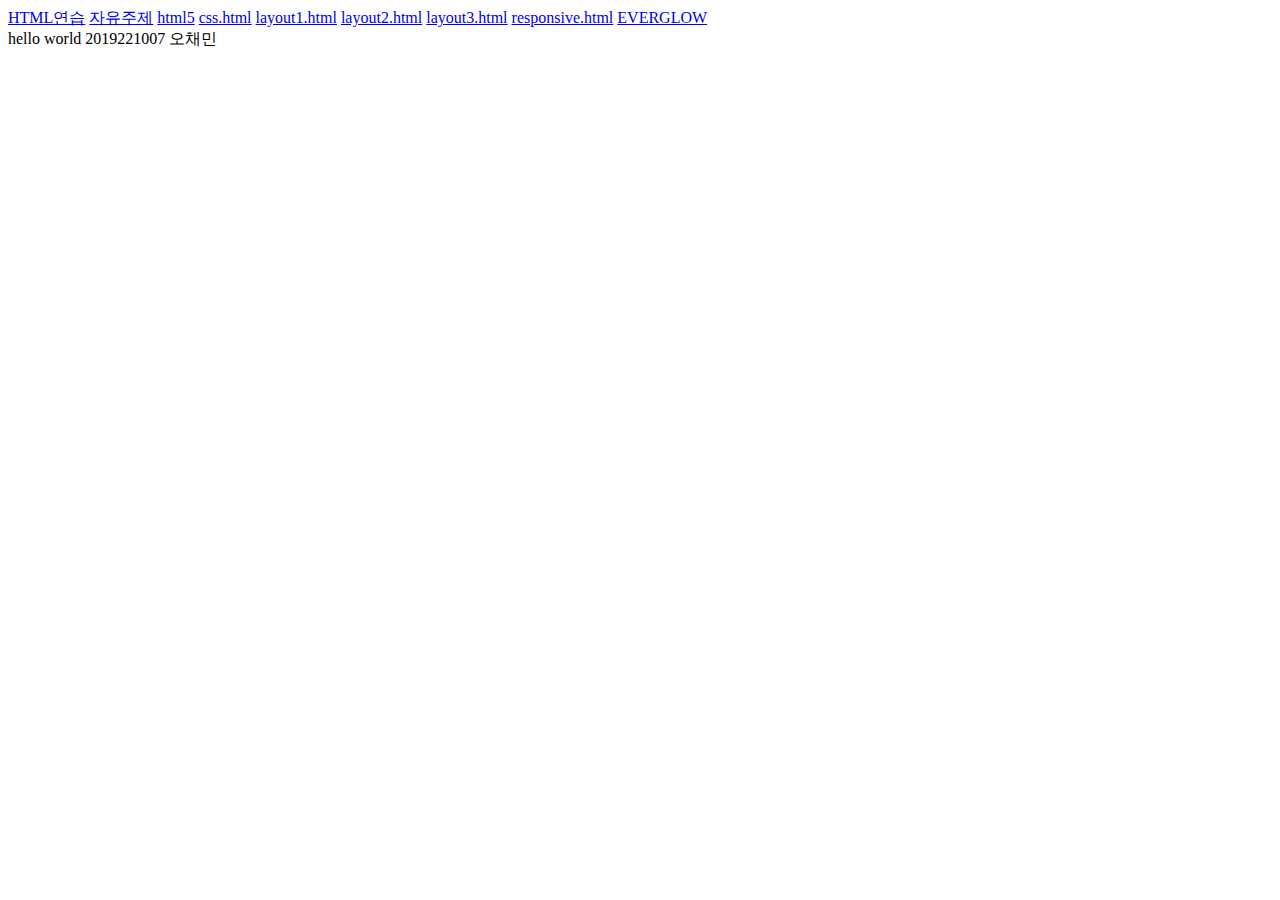
<file: index.html>
<!DOCTYPE html>
<html>
    <head>
        <title>디지털 퍼블리싱2 사이트</title>
        <meta charset="utf-8" />
        <!--euc-kr, utf-8-->
        <meta name="author" content="오채민" />
    </head>
    <body>
        <a href="training.html"> HTML연습</a>
        <a href="html_part1.html"> 자유주제</a>
        <a href="html5.html"> html5</a>
        <a href="css.html"> css.html</a>
        <a href="layout1.html"> layout1.html</a>
        <a href="layout2.html"> layout2.html</a>
        <a href="layout3.html"> layout3.html</a>
        <a href="responsive.html"> responsive.html</a>
        <a href="freelayer.html"> EVERGLOW</a>
        
        
    </body>
</html>
<br />
hello world 2019221007 오채민
</file>
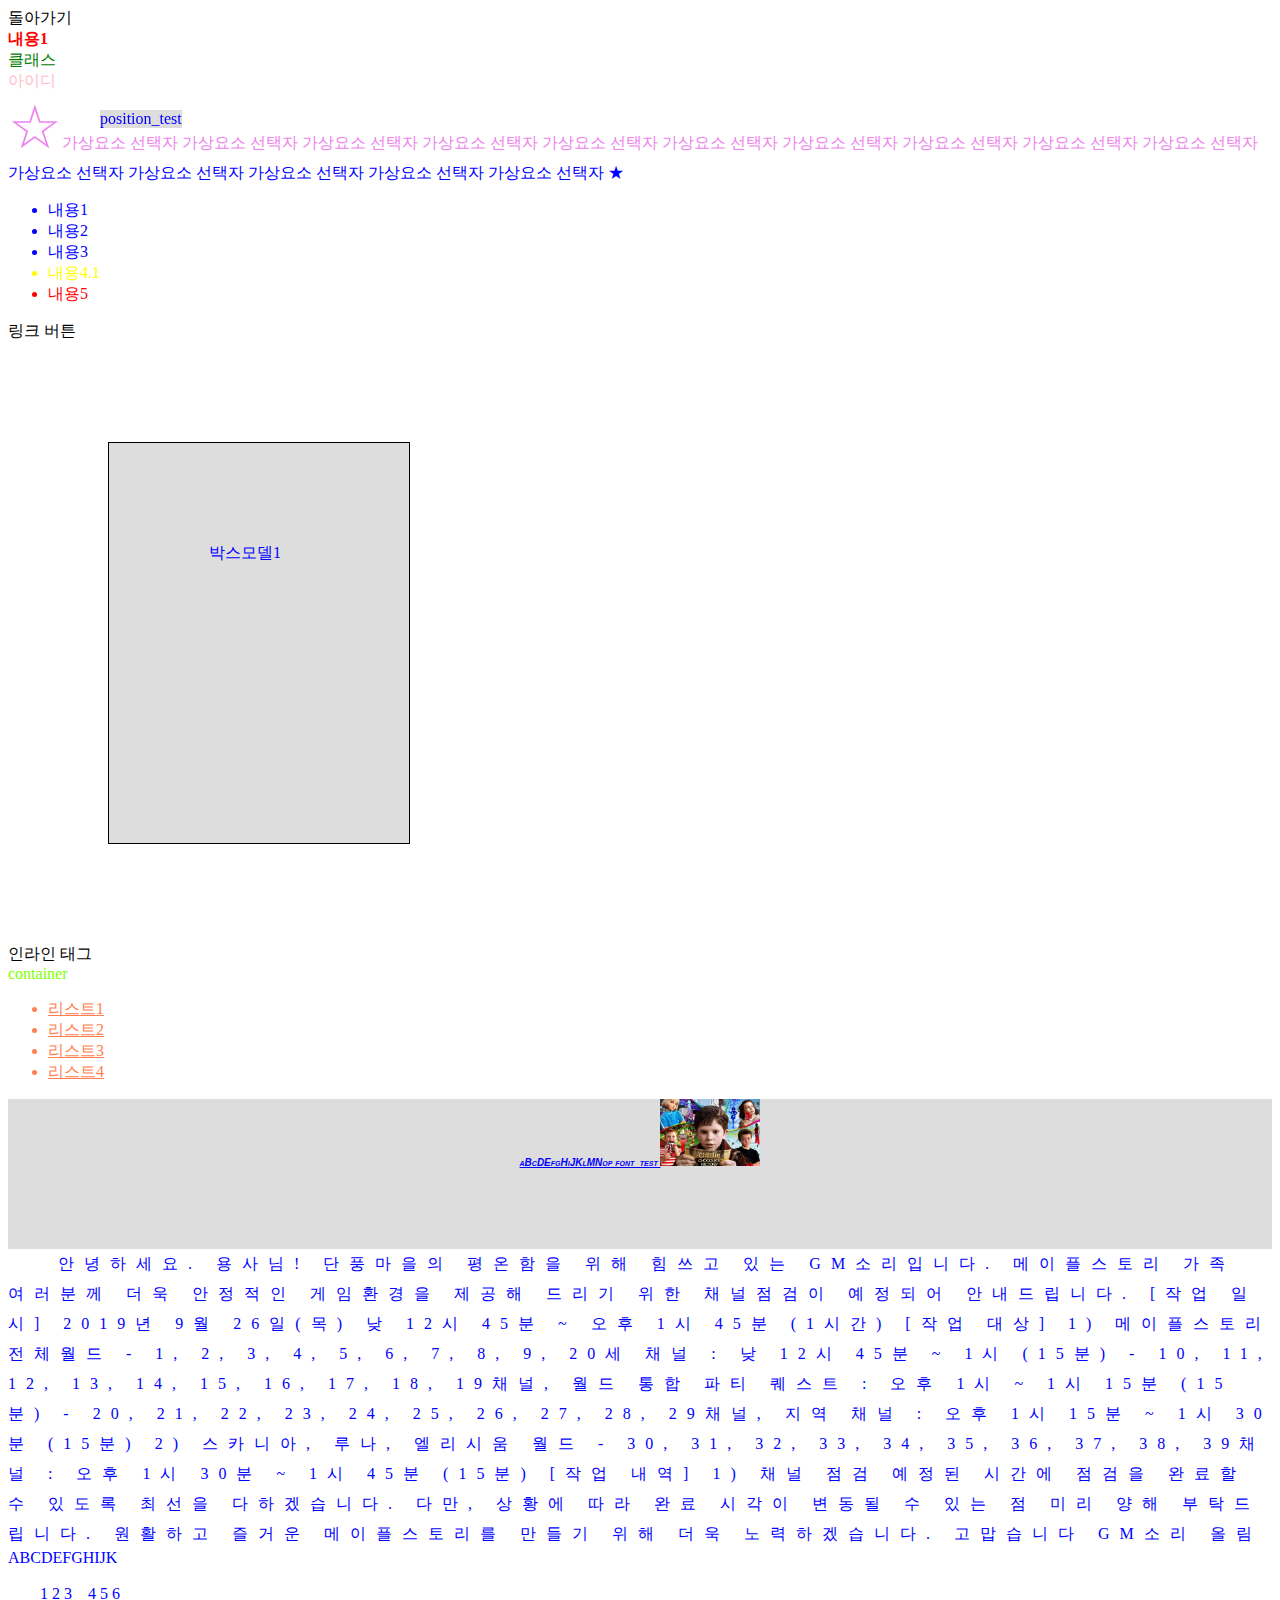
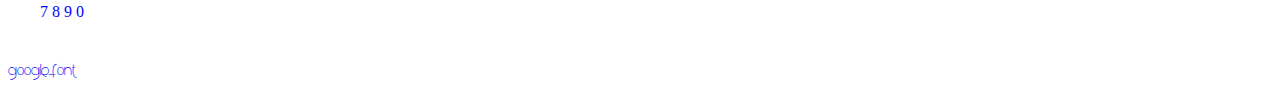
<file: css.html>
<!DOCTYPE html>
<html>
    <head>

        <title>CSS</title>

        <style>
                b{
                    /*요소 선택자*/
                    color: red;
                }
                .c_name{
                    /*클래스 선택자*/
                    color: green;
                }
                #i_name{
                    /*아이디 선택자*/
                    color: pink;
                }
                #i_name2:before{
                    content: "☆";
                }
                #i_name2:after{
                    content: "★";
                }
                #i_name2:first-letter{
                    font-size: 60px;
                }
                #i_name2:first-line{
                    color: violet;
                }

                .con:first-child{
                    color: blue
                }
                .con:last-child{
                    color: red
                }
                .con:nth-child(4){
                    color: yellow
                }
            </style>

    </head>

    <body>
        <a href="index.html"> 돌아가기</a> <br>

        <b>내용1</b>
        <div class="c_name">클래스</div>
        <div id="i_name">아이디</div>

        <div id="i_name2">가상요소 선택자 가상요소 선택자 가상요소 선택자 가상요소 선택자 가상요소 선택자 가상요소 선택자 가상요소 선택자 가상요소 
            선택자 가상요소 선택자 가상요소 선택자 가상요소 선택자 가상요소 선택자 가상요소 선택자 가상요소 선택자 가상요소 선택자 </div>

        <ul>
            <li class="con">내용1</li>
            <li class="con">내용2</li>
            <li class="con">내용3</li>
            <li class="con">내용4.1</li>
            <li class="con">내용5</li>
        </ul>

        <style>
        /* :link 기본, visited 방문함, hover 마우스올림,
        :active 활성화 됨, :focus 포커스 됨*/
        a:link {
            color: black;
            text-decoration: none;
        }
        a:visited {color: green}
        a:hover {color: red}
        a:active {color: yellow}
        a:focus {color: pink}
        </style>
        <a href="#">링크 버튼</a>




        <style>
        #boxmodel1{
            background-color: #dddddd;
            width: 100px;
            height: 200px;
            margin: 100px; /* 바깥여백 */
            padding: 100px; /* 안쪽여백 */
            border: solid 1px black;/* 경계 (선종류 선두께 선색깔 */
        }
        
        </style>
        <div id="boxmodel1">박스모델1</div>
        인라인 태그
        

        <style>
            /*하위 요소 선택자, 띄어쓰기*/
            div li{
                color: coral;
            }
            /*자식 요소 선택자, > 부등호 기호*/
            div>ul>li{
                text-decoration: underline;
            }
            /*선택자 그룹화, 쉽표(,)*/
            div,ul,li{
                color: blueviolet;
                /* 16진수, 0~9 A~F */
                color: #000; /*3자리 컬러코드 #rgb*/
                color: #000000; /* 6자리 컬러코드 #rrggbb*/
                color: rgb(0,0,255); /*0~255*/
                color: rgb(0%,0%,100%); /*0%~100%*/
            }
        </style>
        
        
<!-- div 옆에 바로 스타일을 붙히는게 더 강해서 이 명령이 우선순위로 실행됨 -->
    <div style="color: chartreuse">       
        container
        <ul>
            <li>리스트1</li>
            <li>리스트2</li>
            <li>리스트3</li>
            <li>리스트4</li>
        </ul>
    </div>

    <style>
        .position_test{
            background-color: #ddd;
            position: static;
            /* static 정적인(기본) */
            position: absolute;
            top: 110px;
            left: 100px;
            /* absolute 절대적인 */
            /* top,left,right,bottom 위치조종가능 */
            position: fixed
            /* fixed 고정된 */
        }
    
    </style>
    <div class="position_test">
        position_test
    </div>



    <style>
        .font_test {
            font-family: "배달의민족 한나체 pro", Dotum, "굴림", Gulim, sans-serif;
            /* small,large,medium */
            font-size: 10px;
            /* normal, bold, bolder */
            font-weight: bold;
            /* normal, italic, oblique */
            font-style: oblique;
            /* normal, small-caps */
            font-variant: small-caps;

            text-align: center;
            /* left,center,right */
            /* inline요소(바깥에 블럭을 갖지않는)에만 적용됨 */
            height: 150px;
            background-color: #ddd;
            
            /* none, underline, overline, line-through */
            text-decoration: underline;
        }   
    </style>

    <div class="font_test">
        aBcDEfgHiJKlMNop
        font_test
        <img src="./images/chocolate.jpg" width="100px">
    </div>


    <style>
        .letter_line{
            letter-spacing: 10px;
            /* 글자 사이의 간격 */
            line-height: 30px;
            /* 줄 간격 */
            text-indent: 50px;
            /* 들여쓰기 */
        }
    
    </style>

    <div class="letter_line">
            안녕하세요. 용사님!

            단풍마을의 평온함을 위해 힘쓰고 있는 GM소리입니다.
  
          메이플스토리 가족 여러분께 더욱 안정적인 게임환경을 제공해 드리기 위한
          채널점검이 예정되어 안내드립니다.         
          [작업 일시]
          
          2019년 9월 26일(목) 낮 12시 45분 ~ 오후 1시 45분  (1시간)          
          [작업 대상]
          
          1) 메이플스토리 전체월드
          
           - 1, 2, 3, 4, 5, 6, 7, 8, 9, 20세 채널 : 낮 12시 45분 ~ 1시 (15분)
          
           - 10, 11, 12, 13, 14, 15, 16, 17, 18, 19채널, 월드 통합 파티 퀘스트 : 오후 1시 ~ 1시 15분 (15분)
          
           - 20, 21, 22, 23, 24, 25, 26, 27, 28, 29채널, 지역 채널 : 오후 1시 15분 ~ 1시 30분 (15분)
          
          
          2) 스카니아, 루나, 엘리시움 월드
          
           - 30, 31, 32, 33, 34, 35, 36, 37, 38, 39채널  : 오후 1시 30분 ~ 1시 45분 (15분)
          
          
          
          [작업 내역]
          
          1) 채널 점검    
          
          예정된 시간에 점검을 완료할 수 있도록 최선을 다하겠습니다.
          
          다만, 상황에 따라 완료 시각이 변동될 수 있는 점 미리 양해 부탁드립니다.
          
          원활하고 즐거운 메이플스토리를 만들기 위해 더욱 노력하겠습니다.         
          고맙습니다
          GM소리 올림

    </div>



    <style>
        .text_transform{
            text-transform: uppercase
            /*none:일반
            UPPERCASE:대문자로
            LOWERCASE:소문자로
            Capitalize:첫글자 대문자
            text-transform: uppercase*/
        }
    </style>

    <div class="text_transform">
        AbcDefgHIJk
    </div>




    <style>
        .pre{
            white-space: pre;
        } 
    </style>
    <!-- &nbsp;띄어쓰기, <br/>줄내림 -->
    <div class="pre">
        1 2 3    4 5 6
        7 8 9 0 

    </div>




    <style>
        @import url('https://fonts.googleapis.com/css?family=Open+Sans+Condensed:300|Sunflower:300|Vibes&display=swap');
        /* import url 들여오기 주소 */
			.google_font{
				font-family: 'Vibes', cursive;
                /* import후 들여오기 된 폰트의 이름을 명시하며 사용함 */
                }
    
    </style>
    <div class="google_font">
        google_font
    </div>
        
    

    </body>
</html>
</file>
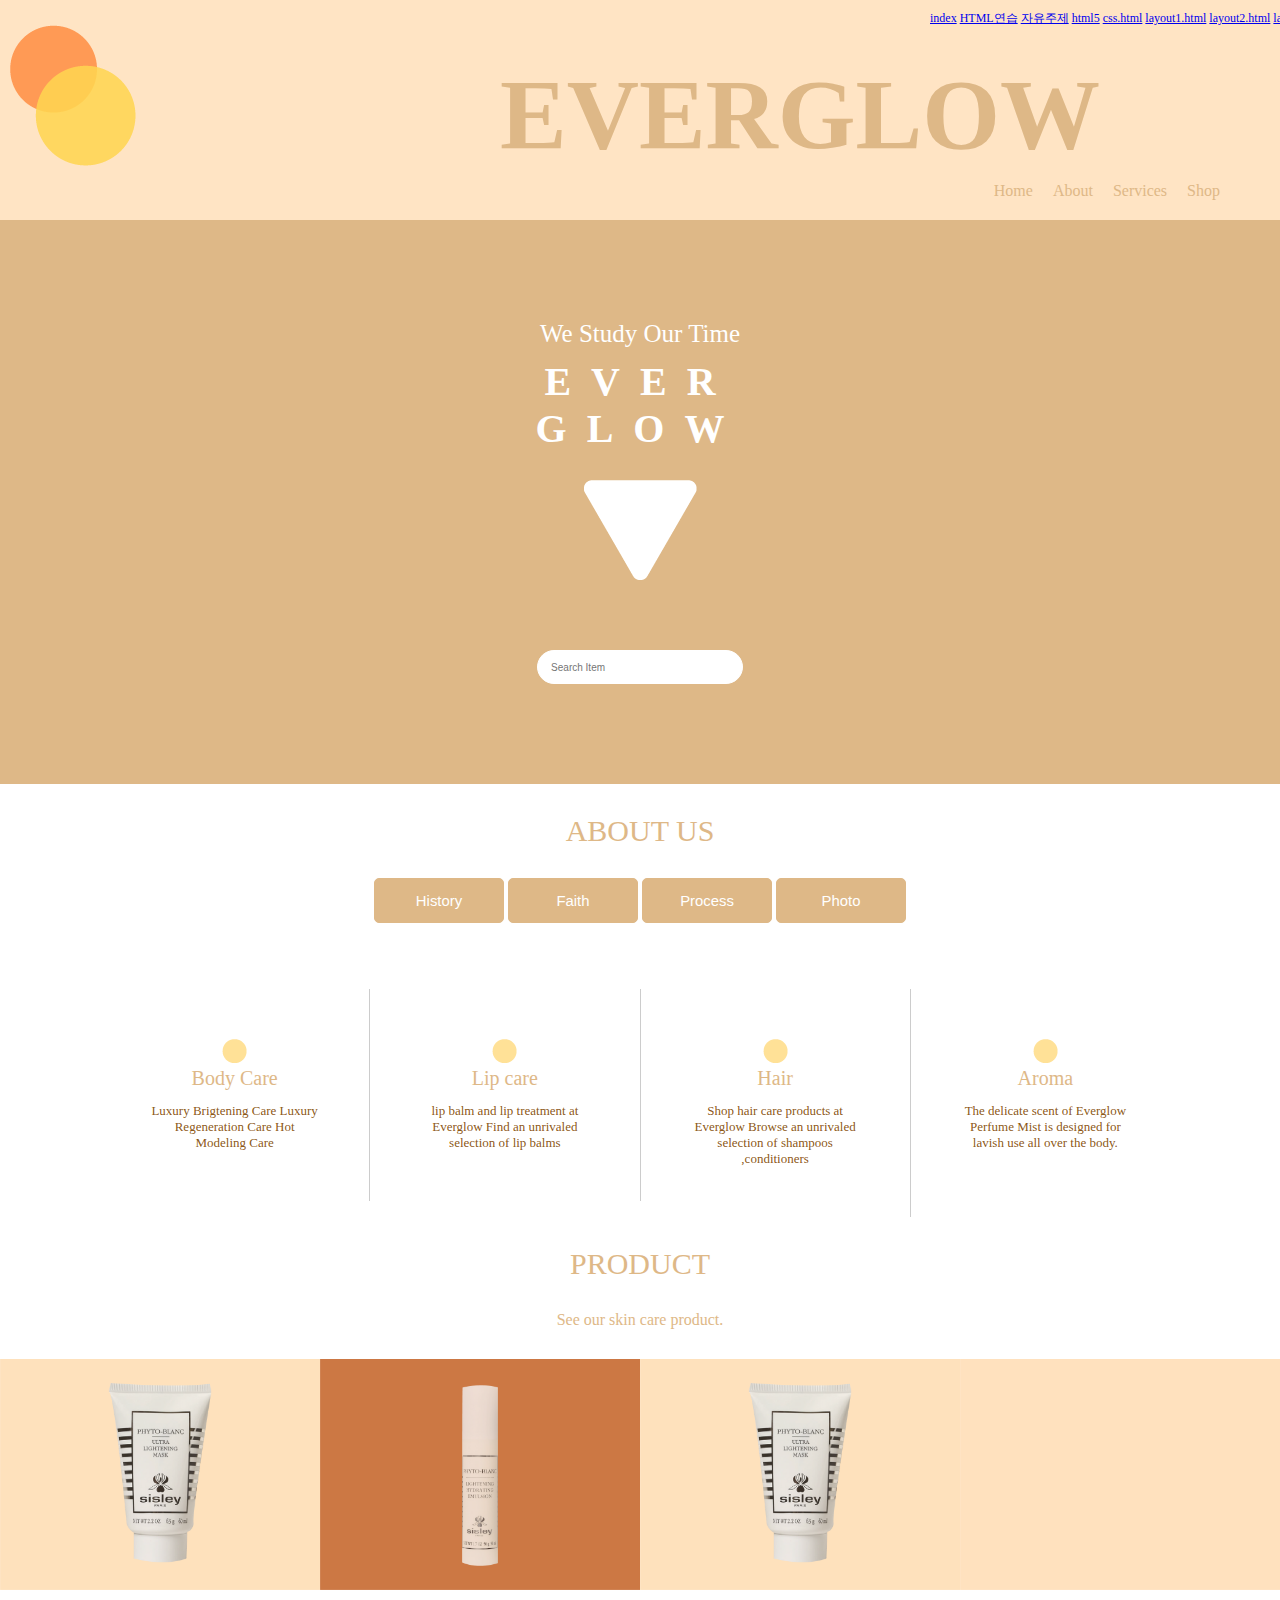
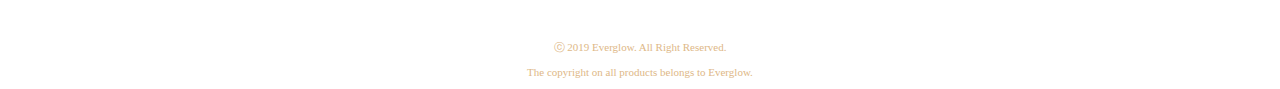
<file: freelayer.html>
<!DOCTYPE html>
<html>
    <head>
        <title>EVERGLOW</title>
        <meta charset="utf-8"/>
    <style>
    body{
        margin:0px; 
    }
    header{
        background-color:bisque;
        color: burlywood; 
        padding: 10px 50px;
    }
    .logo{
                position: static;
                position: absolute;
                top: 25px;
                left: 10px;
                position: fixed;
             }
    header>h1>span:nth-child(2){
        color:#cfc91d;
    }
    header li{
        float: left;
        list-style: none;
        padding: 0px 10px; 
    }
    .clear{
        clear:both; height: 0px; overflow:hidden; 
    }
    header>h1{
        float:left;
        padding-left: 450px;
        margin: 0px;
        font-size: 100px;
    }
    header>nav{
        float:right;
    }
    header ul{
        margin: 10px 0px;
    }
    #main_visual{
        
        background-size: cover; 
        background-color: burlywood;
        
        color: white;
        text-align: center;
        padding: 100px 0px;
    }
    #main_visual>h2{
        width: 900px;
        margin: 10px auto;
        letter-spacing: 20px; 
        font-size: 40px;
    }
    #title_top{
        font-size: 25px;
    }

    }
    #main_visual>img{
        margin-top: 130px;
    }
    section{
        text-align: center;
    }
    section>h3{
        color: burlywood;
        font-weight: normal;
        font-size: 30px;
    }
    section>p{
        width:  650px;
        margin: 30px auto;
    }
    section>#about_list>li{
        float: left;
        width:25%; 
        width:calc(25% - (1px / 4 * 3) - 50px - 50px);
        list-style: none; 
        border-right: solid 1px #cccccc;
        padding: 50px;
    }
    section>#about_list>li:nth-child(4){
        border: none; 
    }
    section>#about_list{
        padding: 0px;
        margin-left: 100px;
        margin-right: 100px;

    }
    section dd{
        margin: 0px;
    }
    section>#work_list>li{
        float: left;
        list-style: none;
        width: 25%;
    }
    section>#work_list>li>img{
        display: inline; 
        display: block; 
        width: 100%;
    }
    section>#work_list{
        padding: 0px;
    }
    #wrap{
        min-width: 1000px;
        max-width: 1920px; 
        margin-left: auto;
        margin-right: auto;
    }

    #SHOP{
        font-size: 15px;
        position: absolute;
        margin: 115px 0px 0px 1310px;
        color: burlywood;
    }
    
    button{
        background-color: burlywood;
            color: white;
            border: 1px burlywood solid;
            height: 45px;
            width: 130px;
            font-size: 93%;
            border-radius: 5px;
            margin-bottom: 50px;
    }

    input {
            font-size: 10px;
            font-style: normal; color: rgba(0, 0, 0, 0.56);
            width: 200px;
            height: 30px;
            border-radius: 50px;
            border:1px white solid;
            margin-top: 30px;
            right: 110px;
        }
        #read{
            color: burlywood;
        }
        dt{
            font-size: 20px;
            color: burlywood;
            margin-bottom: 13px;
        }
        dd{
            font-size: 13px;
            color: rgba(129, 71, 0, 0.925);
        }

        #footer{
            margin-top: 50px;
            font-size: 11px;
            color:burlywood;
        }

        #wrap{
            font-size: 12px;
            margin-bottom: 30px;
            margin-left: 880px;
        }
    </style>

    </head>

    <body>

       

            <header>
                    <div id="wrap">
                            <a href="index.html">index</a>
                            <a href="training.html"> HTML연습</a>
                            <a href="html_part1.html"> 자유주제</a>
                            <a href="html5.html"> html5</a>
                            <a href="css.html"> css.html</a>
                            <a href="layout1.html"> layout1.html</a>
                            <a href="layout2.html"> layout2.html</a>
                            <a href="layout3.html"> layout3.html</a>
                            <a href="responsive.html"> responsive.html</a>
                            </div>
                <h1>
                    EVERGLOW
                </h1>
                <nav>
                    <ul>
                        <li>Home</li>
                        <li>About</li>
                        <li>Services</li>
                        <li>Shop</li>
                        <div class="clear"></div>
                    </ul>
                </nav>
                <div class="clear"></div>
            </header>

            <div class="logo">
                    <a href="#">
                        <img src="images/as_final/logo.png" />
                    </a>
                </div>

         <div id="main_visual">
            <div id="title_top">We Study Our Time</div>
            <h2>EVER<br>GLOW</h2>
            <br>
            <img src="images/as_final/button.png">
            <br><br><br>
            <input type="text" id="search" placeholder="    Search Item">
        </div>

        <section>
        <h3>ABOUT US</h3>
        <button>History</button>
        <button>Faith</button>
        <button>Process</button>
        <button>Photo</button>
        <ul id="about_list">
            <li>
                <img src="images/as_final/7.png" >
                <dl>
                    <dt>Body Care</dt>
                    <dd>
                            Luxury Brigtening Care
                             Luxury Regeneration Care
                             Hot Modeling Care 

                    </dd>
                </dl>
            </li>
            <li>
                    <img src="images/as_final/7.png" >
                    <dl>
                        <dt>Lip care</dt>
                        <dd>
                                lip balm and lip treatment at Everglow
                                 Find an unrivaled selection of lip balms
                        </dd>
                    </dl>
            </li>
            <li>
                    <img src="images/as_final/7.png" >
                    <dl>
                        <dt>Hair</dt>
                        <dd>
                                Shop hair care products at Everglow
                                Browse an unrivaled selection of shampoos
                                ,conditioners
                        </dd>
                    </dl>
            </li>
            <li>
                    <img src="images/as_final/7.png" >
                    <dl>
                        <dt>Aroma</dt>
                        <dd>
                                The delicate scent of Everglow Perfume Mist 
                                is designed for lavish use all over the body.
                        </dd>
                    </dl>
            </li>
            <div class="clear"></div>
        </ul>
        </section>
        <section>
            <h3>PRODUCT</h3>
            <p id="read"> 
                See our skin care product.
            </p>

            <div id="SHOP">
                   <button>SHOP NOW</button>
               </div>
               
            <ul id="work_list">
                <li><img src="images/as_final/1.png"></li>
                <li><img src="images/as_final/2.png"></li>
                <li><img src="images/as_final/1.png"></li>
                <li><img src="images/as_final/4.png"></li>               
                <div class="clear"></div>
            </ul>

            <footer>
                    <div id="footer">
                        <p>ⓒ 2019 Everglow. All Right Reserved.</p>
                        <p>The copyright on all products belongs to Everglow.</p>
                    </div>
           </footer>         

        </section>
    </body>
</html>
</file>
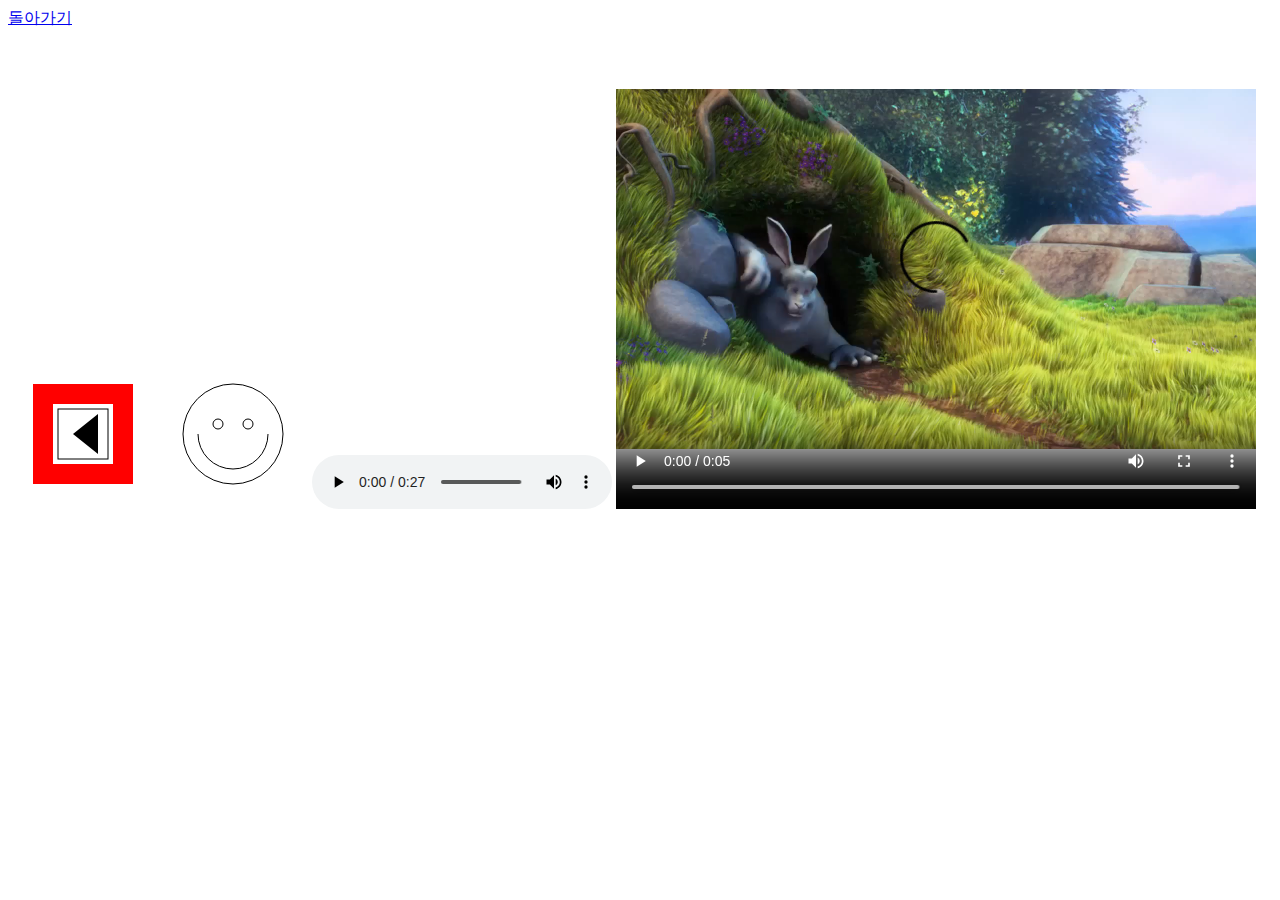
<file: html5.html>
<!DOCTYPE html>
<html>
    <head>
        <title>HTML5</title>
    </head>
    <body>
        <a href="index.html"> 돌아가기</a>

        <!--머리말 (head와는 다름) : 회사로고, 제목-->
        <header>

        </header>
        <!--본문 : 네비게이션, 본문내용-->
        <div>
            <!--navigation : 힝해지도 : 페이지 버튼들이 모여있는 곳-->
            <nav>

            </nav>
            <!--한가지 주제에 관한 내용을 모아두는 곳-->
            <section>
                <!--article : 기사(뉴스), 블로그 글을 담는 곳-->
                <article></article>
                <div></div>
                <div></div>
                <div></div>
            </section>
            <!--aside : 부수적인 정보(광고, 연관글)-->
            <aside>
                
            </aside>
        </div>
        <!--맺음말 : 저작권 정보, 개인보호 정책-->
        <footer>

        </footer>
        <style>
            #myCanvas{
                width: 300px;
                height: 150px;
            }
        </style>
        <canvas id="myCanvas">
        </canvas>

        <script>
                var canvas = document.getElementById("myCanvas"); //myCanvas라는 이름의 canvas element를 받아옵니다.
                var ctx = canvas.getContext("2d"); //2D canvas를 생성합니다.
                ctx.fillStyle = "#FF0000"; //색을 지정합니다.
                
                ctx.fillRect(25, 25, 100, 100); //채움 사각형
                ctx.clearRect(45, 45, 60, 60); //사각형태로 지우기
                ctx.strokeRect(50, 50, 50, 50); //윤곽 사각형
                
                ctx.fillStyle = "#000000";
                ctx.beginPath(); //선그리기 시작
                ctx.moveTo(65, 75); //펜 들어 움직이기
                ctx.lineTo(90, 95); //선 그으며 움직이기
                ctx.lineTo(90, 55);
                ctx.fill(); //내부 채우기
                
                ctx.beginPath();
                ctx.arc(225, 75, 50, 0, Math.PI * 2, true); // Outer circle 
                ctx.moveTo(260, 75);
                ctx.arc(225, 75, 35, 0, Math.PI, false);  // Mouth (clockwise)
                ctx.moveTo(215, 65);
                ctx.arc(210, 65, 5, 0, Math.PI * 2, true);  // Left eye
                ctx.moveTo(245, 65);
                ctx.arc(240, 65, 5, 0, Math.PI * 2, true);  // Right eye
                ctx.stroke();
                </script>

                <!--오디오(소리) 관련 재생장치-->
                <!--src:파일 주소, type:파일 타입(형식)-->
                <audio controls="controls">
                    <source src="./media/crowd-cheering.mp3" type="audio/mpeg">
                </audio>

                <!--비디오(영상) 관련 재생장치-->
                <video width="640px" height="480px" controls>
                    <source src="./media/big_buck_bunny_720p_1mb.mp4" type="video/mp4">
                </video>
    </body>
</html>
</file>
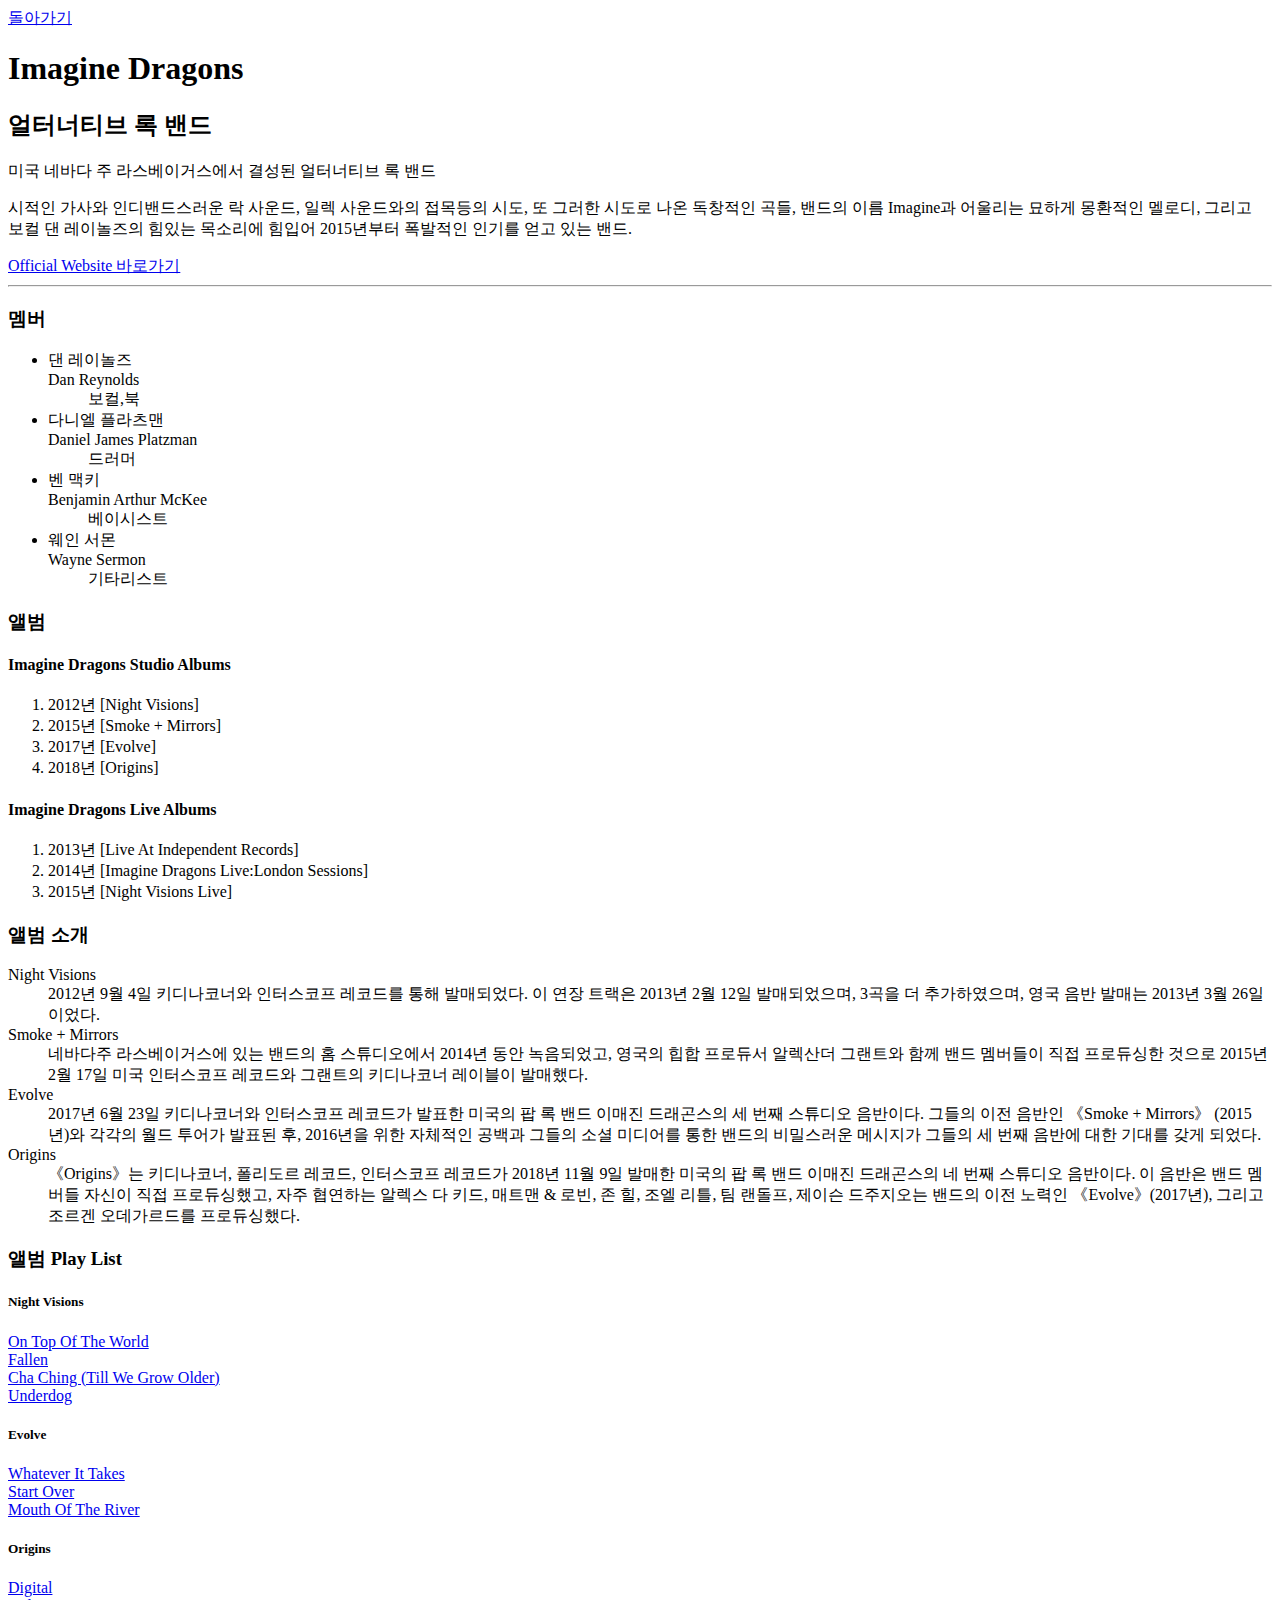
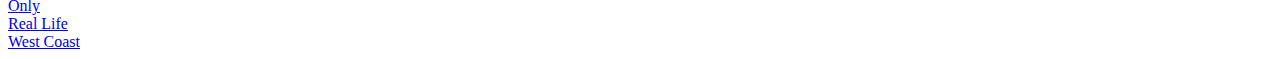
<file: html_part1.html>
<!DOCTYPE html>
<html>
    <head>
        <title>Imagine Dragons</title>
        <meta charset="utf-8" />
    </head>
    <body>
            <a href="index.html"> 돌아가기</a>

            <h1>Imagine Dragons</h1>
            <h2>얼터너티브 록 밴드</h2>
            <p>미국 네바다 주 라스베이거스에서 결성된 얼터너티브 록 밴드</p>
            <p>
              시적인 가사와 인디밴드스러운 락 사운드, 
               일렉 사운드와의 접목등의 시도, 
               또 그러한 시도로 나온 독창적인 곡들, 
               밴드의 이름 Imagine과 어울리는 묘하게 몽환적인 멜로디, 
               그리고 보컬 댄 레이놀즈의 힘있는 목소리에 힘입어 2015년부터 폭발적인 인기를 얻고 있는 밴드.
            </p>
            
            <a href="https://www.imaginedragonsmusic.com/" target="_blank">Official Website 바로가기</a>

            <hr />

            <h3>멤버</h3>
                <ul>
                    <li>댄 레이놀즈</li>
                    <dl>
                        <dt>Dan Reynolds</dt>
                        <dd>보컬,북</dd>
                    </dl>
                    <li>다니엘 플라츠맨</li>
                    <dl>
                        <dt>Daniel James Platzman</dt>
                        <dd>드러머</dd>
                    </dl>
                    <dl>
                        <dt></dt>
                    </dl>
                    <li>벤 맥키</li>
                    <dl>
                        <dt>Benjamin Arthur McKee</dt>
                        <dd>베이시스트</dd>
                    </dl>
                    <li>웨인 서몬</li>
                    <dl>
                        <dt>Wayne Sermon</dt>
                        <dd>기타리스트</dd>
                    </dl>
                </ul>     
                
                <h3>앨범</h3>
                <h4>Imagine Dragons Studio Albums</h4>
                <ol>
                    <li>2012년 [Night Visions]</li>
                    <li>2015년 [Smoke + Mirrors]</li>
                    <li>2017년 [Evolve]</li>
                    <li>2018년 [Origins]</li>
                </ol>
                
                <h4>Imagine Dragons Live Albums</h4>
                <ol>
                    <li>2013년 [Live At Independent Records]</li>
                    <li>2014년 [Imagine Dragons Live:London Sessions]</li>
                    <li>2015년 [Night Visions Live]</li>
                </ol>

                <h3>앨범 소개</h3>

                <dl>
                        <dt>Night Visions</dt>
                        <dd>2012년 9월 4일 키디나코너와 인터스코프 레코드를 통해 발매되었다. 
                            이 연장 트랙은 2013년 2월 12일 발매되었으며, 3곡을 더 추가하였으며, 
                            영국 음반 발매는 2013년 3월 26일이었다.</dd>
            
                            <dt>Smoke + Mirrors</dt>
                            <dd> 네바다주 라스베이거스에 있는 밴드의 홈 스튜디오에서 2014년 동안 녹음되었고, 
                                영국의 힙합 프로듀서 알렉산더 그랜트와 함께 밴드 멤버들이 직접 프로듀싱한 것으로 
                                2015년 2월 17일 미국 인터스코프 레코드와 그랜트의 키디나코너 레이블이 발매했다.</dd>

                        <dt>Evolve</dt>
                        <dd>2017년 6월 23일 키디나코너와 인터스코프 레코드가 발표한 
                            미국의 팝 록 밴드 이매진 드래곤스의 세 번째 스튜디오 음반이다. 
                            그들의 이전 음반인 《Smoke + Mirrors》 (2015년)와 각각의 월드 투어가 발표된 후, 
                            2016년을 위한 자체적인 공백과 그들의 소셜 미디어를 통한 밴드의 비밀스러운 메시지가 
                            그들의 세 번째 음반에 대한 기대를 갖게 되었다. </dd>

                            <dt>Origins</dt>
                            <dd>《Origins》는 키디나코너, 폴리도르 레코드, 인터스코프 레코드가 2018년 11월 9일 발매한 
                                미국의 팝 록 밴드 이매진 드래곤스의 네 번째 스튜디오 음반이다. 
                                이 음반은 밴드 멤버들 자신이 직접 프로듀싱했고, 
                                자주 협연하는 알렉스 다 키드, 매트맨 & 로빈, 존 힐, 조엘 리틀, 팀 랜돌프, 
                                제이슨 드주지오는 밴드의 이전 노력인 《Evolve》(2017년), 그리고 조르겐 오데가르드를 프로듀싱했다.</dd>
                    </dl>

                <h3>앨범 Play List</h3>

                <h5>Night Visions</h5>
                <a href="https://www.youtube.com/watch?v=p8TfilfFrvg&list=PL0QyBDMHGCNm0lImEPVTTgwlmbmdszlkw" target="_blank"> On Top Of The World</a>
                <br />
                <a href="https://www.youtube.com/watch?v=ISYxKQfN-lw&list=PL0QyBDMHGCNm0lImEPVTTgwlmbmdszlkw&index=2" target="_blank"> Fallen</a>
                <br />
                <a href="https://www.youtube.com/watch?v=IgC8yZpMRqc&list=PL0QyBDMHGCNm0lImEPVTTgwlmbmdszlkw&index=3" target="_blank"> Cha Ching (Till We Grow Older)</a>
                <br />
                <a href="https://www.youtube.com/watch?v=hqxqFlkjpa0&list=PL0QyBDMHGCNm0lImEPVTTgwlmbmdszlkw&index=5" target="_blank"> Underdog</a>
               
                <h5>Evolve</h5>
                <a href="https://www.youtube.com/watch?v=nsnhbtYszqc&list=PLMS7v8tWIz85P5l6HaQQUtzP4bNWhX1lc&index=2" target="_blank"> Whatever It Takes</a>
                <br />
                <a href="https://www.youtube.com/watch?v=Sza_6cfqlw0&list=PLMS7v8tWIz85P5l6HaQQUtzP4bNWhX1lc&index=5" target="_blank"> Start Over</a>
                <br />
                <a href="https://www.youtube.com/watch?v=TusIevZtL0E&list=PLMS7v8tWIz85P5l6HaQQUtzP4bNWhX1lc&index=7" target="_blank"> Mouth Of The River</a>
              
                <h5>Origins</h5>
                <a href="https://www.youtube.com/watch?v=AWf-rjq5dzs&list=PLP32wGpgzmInXDzBbBRzyw47mg669TVkL" target="_blank"> Digital</a> 
                <br />
                <a href="https://www.youtube.com/watch?v=_CNTxeffmLs&list=PLP32wGpgzmInXDzBbBRzyw47mg669TVkL&index=2" target="_blank"> Only</a>
                <br />
                <a href="https://www.youtube.com/watch?v=_esJ3ciMH1c&list=PLP32wGpgzmInXDzBbBRzyw47mg669TVkL&index=4" target="_blank"> Real Life</a>
                <br />
                <a href="https://www.youtube.com/watch?v=WQB4oNpGuDw&list=PLP32wGpgzmInXDzBbBRzyw47mg669TVkL&index=5" target="_blank"> West Coast</a>
                         
    </body>
</html>
</file>
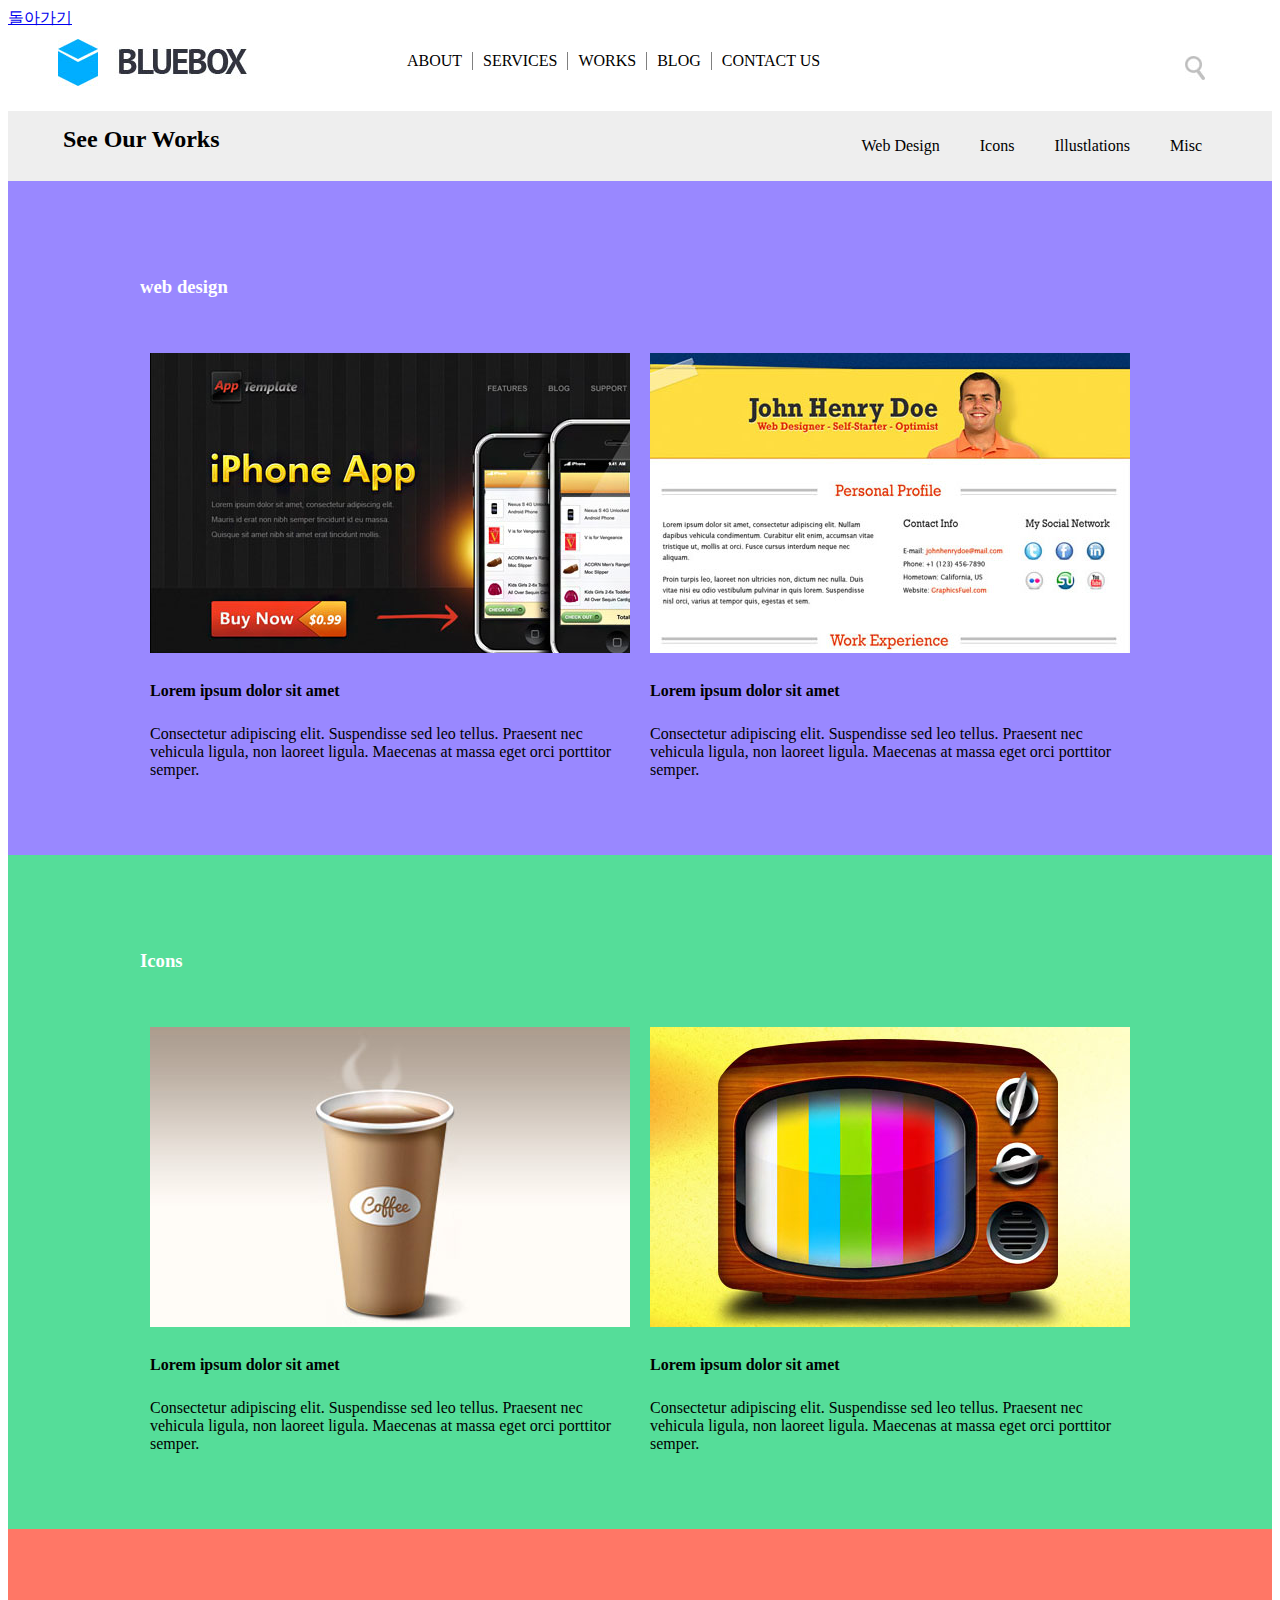
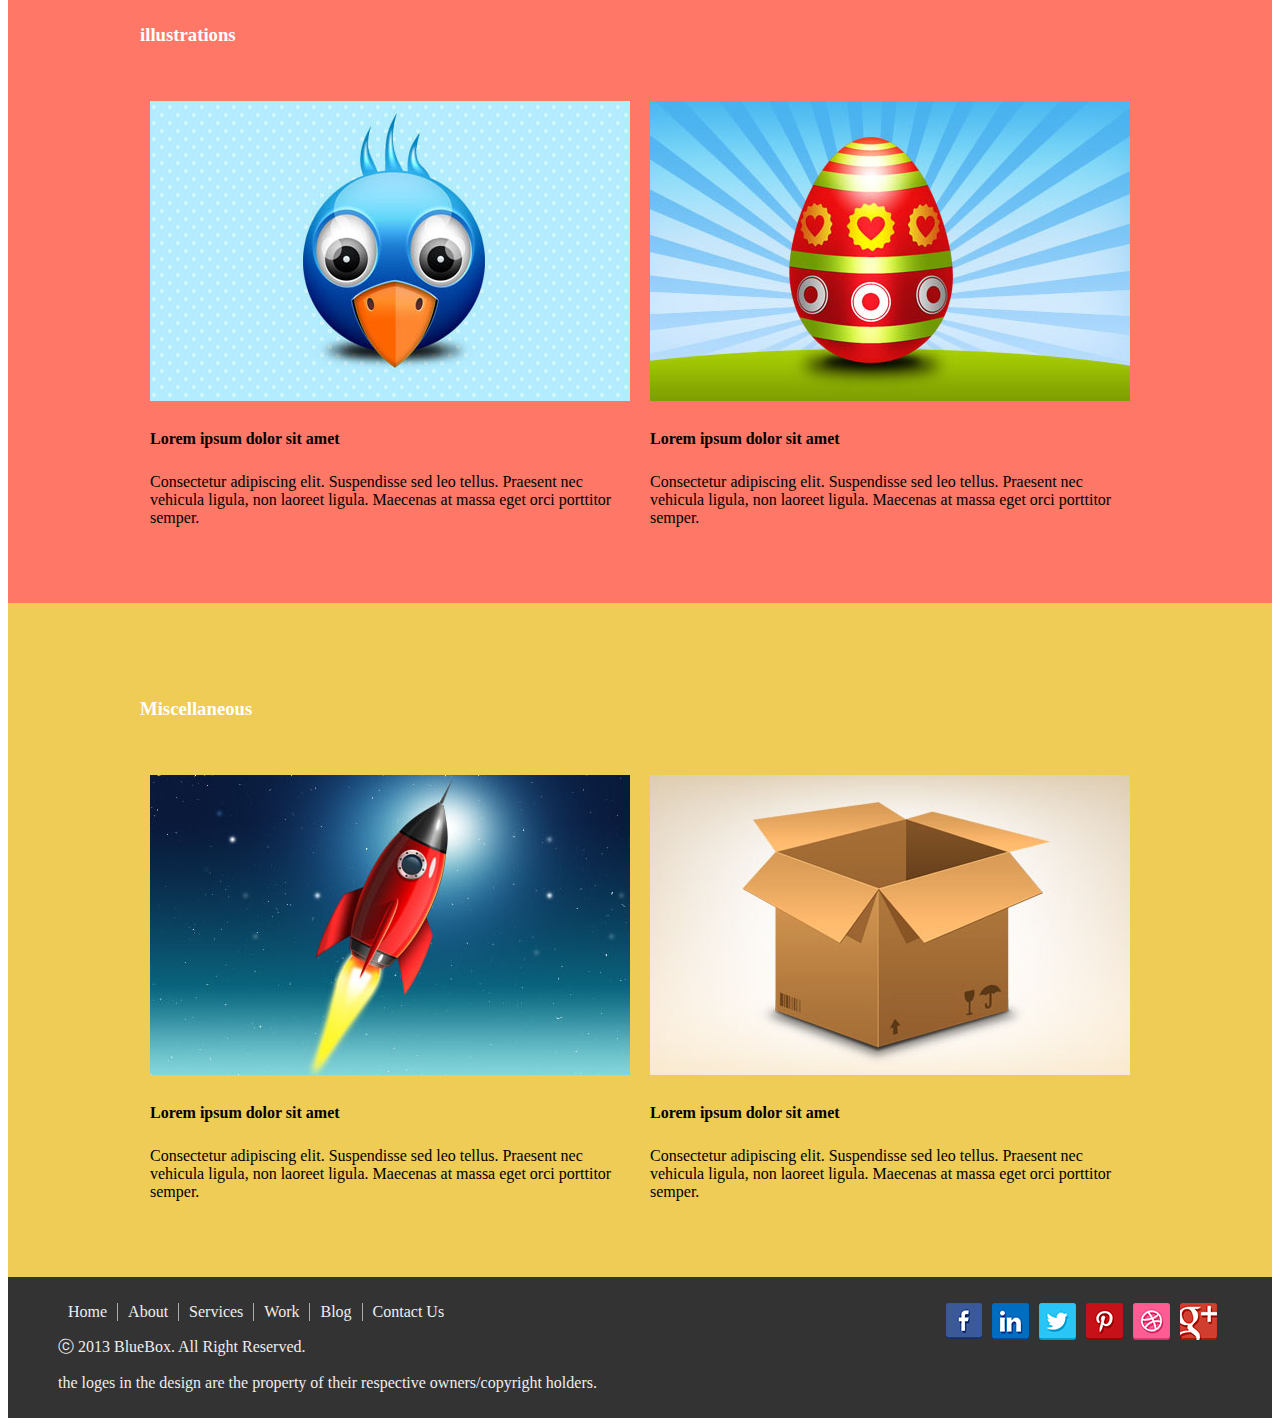
<file: layout1.html>
<!DOCTYPE html>
<html>
    <head>
        <title>layout1</title>
        <meta charset="utf-8" />
        <style>
            #wrap{
                min-width: 1100px; /*최소넓이*/
                max-width: 1920px; /*최대넓이*/
                margin-left: auto;
                margin-right: auto;
            }


            header,nav,footer,div,h1,ul,li,h2{
                /*border: solid 1px black;*/
                /*경계 1px두께 검은색 */
                /*margin: 50px;*/
                /* 바깥여백 50px */
            }

            header>ul>li{
                float: left; /*왼쪽 기준으로 흐르듯 정렬*/
                list-style: none; /* li의 표시 동그라미 없음 */
                padding-left:10px; /*안쪽여백 왼쪽 10px*/ 
                padding-right:10px; /*안쪽여백 오른쪽 10px*/ 
                border-right: solid 1.5px gray; /*경계선-오른쪽 : 실선 2픽셀 회색*/
            }      

            header>ul>li:nth-child(5){
                /* li의 contect us를 선택(select) */
                border: none; /*경계선 없음*/
            }

            header {
                padding-left: 50px;
                padding-right: 50px;
                padding-top: 10px;
                padding-bottom: 10px;
                padding: 10px 50px; /*안쪽 여백 상하좌우*/

            }

            footer{
                padding: 10px 50px;
            }

            #navigation{
                padding: 10px 50px;
            }

            header>ul {
                padding: 0px;
                margin-left: 150px;
                margin-right: 150px;
                margin-top: 13px;
                margin-bottom: 13px;
                /* 패딩으로 내부여백 없애고 마진으로 여백 다시조정  */
            }

            h1{margin: 0px;}
            h2{margin: 5px;}

            #zoom{
                margin: 17px; 
            }

            #navigation li{
                float: left; /*왼쪽 기준으로 둥둥 떠다니듯이*/
                list-style: none;
                padding-left: 20px;
                padding-right: 20px;
            }

            #navigation{
                background-color: #eee;
            }
            dd{
                margin: 0px;
            }
            dt{
                margin-top: 25px;
                margin-bottom: 25px;
                font-weight: bold;
            }

            .clear {clear:both; height:0; overflow:hidden;}
            /* 클래스명 clear {지움:양쪽; 놀이:0; 넘쳤을때:숨김;}
             >양쪽을 다 clear 해주고 높이를 0으로 내용물이 넘쳤을 때 숨길거다*/
             
             .float_left {float: left;}
             .float_right {float: right;}

             div>section{
                 padding: 50px;
             }

             div>section:nth-child(1){
                 background-color: #98f;
             }
             div>section:nth-child(2){
                 background-color: #5d9;
             }
             div>section:nth-child(3){
                 background-color: #f76;
             }
             div>section:nth-child(4){
                 background-color: #ec5;
             }

             div>section h3{
                 color: white;
                 margin-top: 45px;
                 margin-bottom: 45px;
             }
             .content_part {
                 width: 480px;
                 float: left;
                 margin: 10px;
                 /* margin-border-padding-content-padding-border-margin */
             }
             div>section>div{
                 margin-left: auto;
                 margin-right: auto;
                 width: 1000px;
                 /* 블록형 태그의 가운데 정렬법 */
             }

/* 원래 >이거로 직속 표시해야 하는데 중간에 div같은게 껴서 직속이 되지 않으면 >이거 안하고 한칸만 띄면됨 */
             footer ul>li{
                 list-style: none;/*리스트 형태 없음*/
                 float: left;
             }

             footer ul{
                 padding: 0px;
             }

/*
             footer>ul:nth-child(1)>li{
                 margin-left: 10px;
                 margin-right: 10px;
             }
             밑에 방식의 다른 버전
*/

             #footer1>li{
                 padding-left: 10px;
                 padding-right: 10px;
                 border-right: solid 1px #aaa;
             }

             #footer1>li:nth-child(6){
                 border:none;
             }
             /* contact us 옆의(맨 오른쪽 실선)선 없애는 방법 */

             #footer2>li{
                 margin-left: 5px;
                 margin-right: 5px;
             }

             #footer2{ float: right; }
            
             
             footer{
                 background-color: #333;
                 color: #eee;
             }
             #footer_div{float: left;}
         

        </style>
    </head>

    <body>
            <a href="index.html"> 돌아가기</a>
            
        <div id="wrap">

            <header>

                 <h1 class="float_left"> <!--제목 -->
                     <a href="#">
                         <img src="images/layout1_head_logo.jpg" />
                     </a>
                 </h1>  

                 <ul class="float_left">
                     <li>ABOUT</li>
                     <li>SERVICES</li>
                     <li>WORKS</li>
                     <li>BLOG</li>
                     <li>CONTACT US</li>
                     <div class="clear"></div>
                 </ul>

                 <div id="zoom" class="float_right">
                     <img src="images/layout1_head_zoom.jpg" />
                 </div>
                 <div class="clear"></div>

            </header>


            <nav id="navigation">
                <h2 class="float_left">See Our Works</h2>
                <ul class="float_right">
                    <li>Web Design</li>
                    <li>Icons</li>
                    <li>Illustlations</li>
                    <li>Misc</li>  
                    <div class="clear"></div>                       
                </ul>
                <div class="clear"></div>  
            </nav>


            <div>
                <section>
                    <div>
                    <h3>web design</h3>
                    <div class="content_part">
                        <img src="images/layout1_img1.jpg">
                        <dl>
                            <dt>
                                    Lorem ipsum dolor sit amet
                            </dt>
                            <dd>
                                    Consectetur adipiscing elit. Suspendisse sed leo tellus. 
                                    Praesent nec vehicula ligula, non laoreet ligula. 
                                    Maecenas at massa eget orci porttitor semper.
                            </dd>
                        </dl>
                    </div>
                      <div class="content_part">
                           <img src="images/layout1_img2.jpg">
                          <dl>
                              <dt>
                                     Lorem ipsum dolor sit amet
                             </dt>
                             <dd>
                                     Consectetur adipiscing elit. Suspendisse sed leo tellus. 
                                     Praesent nec vehicula ligula, non laoreet ligula. 
                                      Maecenas at massa eget orci porttitor semper.
                            </dd>
                        </dl>
                </div> 
                <div class="clear"></div>
                    </div>
                </section>

                <section>
                  <div>
                        <h3>Icons</h3>
                        <div class="content_part">
                            <img src="images/layout1_img3.jpg">
                            <dl>
                                <dt>
                                        Lorem ipsum dolor sit amet
                                </dt>
                                <dd>
                                        Consectetur adipiscing elit. Suspendisse sed leo tellus. 
                                        Praesent nec vehicula ligula, non laoreet ligula. 
                                        Maecenas at massa eget orci porttitor semper.
                                </dd>
                            </dl>
                        </div>
                          <div class="content_part">
                               <img src="images/layout1_img4.jpg">
                              <dl>
                                  <dt>
                                         Lorem ipsum dolor sit amet
                                 </dt>
                                 <dd>
                                         Consectetur adipiscing elit. Suspendisse sed leo tellus. 
                                         Praesent nec vehicula ligula, non laoreet ligula. 
                                          Maecenas at massa eget orci porttitor semper.
                                </dd>
                            </dl>
                    </div>
                    <div class="clear"></div>
                        </div></section>
                <section>
                        <div>
                                <h3>illustrations</h3>
                                <div class="content_part">
                                    <img src="images/layout1_img5.jpg">
                                    <dl>
                                        <dt>
                                                Lorem ipsum dolor sit amet
                                        </dt>
                                        <dd>
                                                Consectetur adipiscing elit. Suspendisse sed leo tellus. 
                                                Praesent nec vehicula ligula, non laoreet ligula. 
                                                Maecenas at massa eget orci porttitor semper.
                                        </dd>
                                    </dl>
                                </div>
                                  <div class="content_part">
                                       <img src="images/layout1_img6.jpg">
                                      <dl>
                                          <dt>
                                                 Lorem ipsum dolor sit amet
                                         </dt>
                                         <dd>
                                                 Consectetur adipiscing elit. Suspendisse sed leo tellus. 
                                                 Praesent nec vehicula ligula, non laoreet ligula. 
                                                  Maecenas at massa eget orci porttitor semper.
                                        </dd>
                                    </dl>
                            </div>
                            <div class="clear"></div>

                                </div>
                </section>
                <section>
                        <div>
                                <h3>Miscellaneous</h3>
                                <div class="content_part">
                                    <img src="images/layout1_img7.jpg">
                                    <dl>
                                        <dt>
                                                Lorem ipsum dolor sit amet
                                        </dt>
                                        <dd>
                                                Consectetur adipiscing elit. Suspendisse sed leo tellus. 
                                                Praesent nec vehicula ligula, non laoreet ligula. 
                                                Maecenas at massa eget orci porttitor semper.
                                        </dd>
                                    </dl>
                                </div>
                                  <div class="content_part">
                                       <img src="images/layout1_img8.jpg">
                                      <dl>
                                          <dt>
                                                 Lorem ipsum dolor sit amet
                                         </dt>
                                         <dd>
                                                 Consectetur adipiscing elit. Suspendisse sed leo tellus. 
                                                 Praesent nec vehicula ligula, non laoreet ligula. 
                                                  Maecenas at massa eget orci porttitor semper.
                                        </dd>
                                    </dl>
                            </div>
                            <div class="clear"></div>

                                </div>
                </section>
            </div>


            <footer>
            <div id="footer_div">

                <ul id="footer1">
                    <li>Home</li>
                    <li>About</li>
                    <li>Services</li>
                    <li>Work</li>
                    <li>Blog</li>
                    <li>Contact Us</li>
                    <div class="clear"></div>
                </ul>

                <p>ⓒ 2013 BlueBox. All Right Reserved.</p>
                <p>the loges in the design are the property of their respective owners/copyright holders.</p>

            </div>

                <ul id="footer2">
                    <li><img src="images/layout1_footer_icon1.png"></li>
                    <li><img src="images/layout1_footer_icon2.png"></li>
                    <li><img src="images/layout1_footer_icon3.png"></li>
                    <li><img src="images/layout1_footer_icon4.png"></li>
                    <li><img src="images/layout1_footer_icon5.png"></li>
                    <li><img src="images/layout1_footer_icon6.png"></li>
                    <div class="clear"></div>
                </ul>
                <div class="clear"></div>
            </footer>
        </div>
    </body>
</html>
</file>
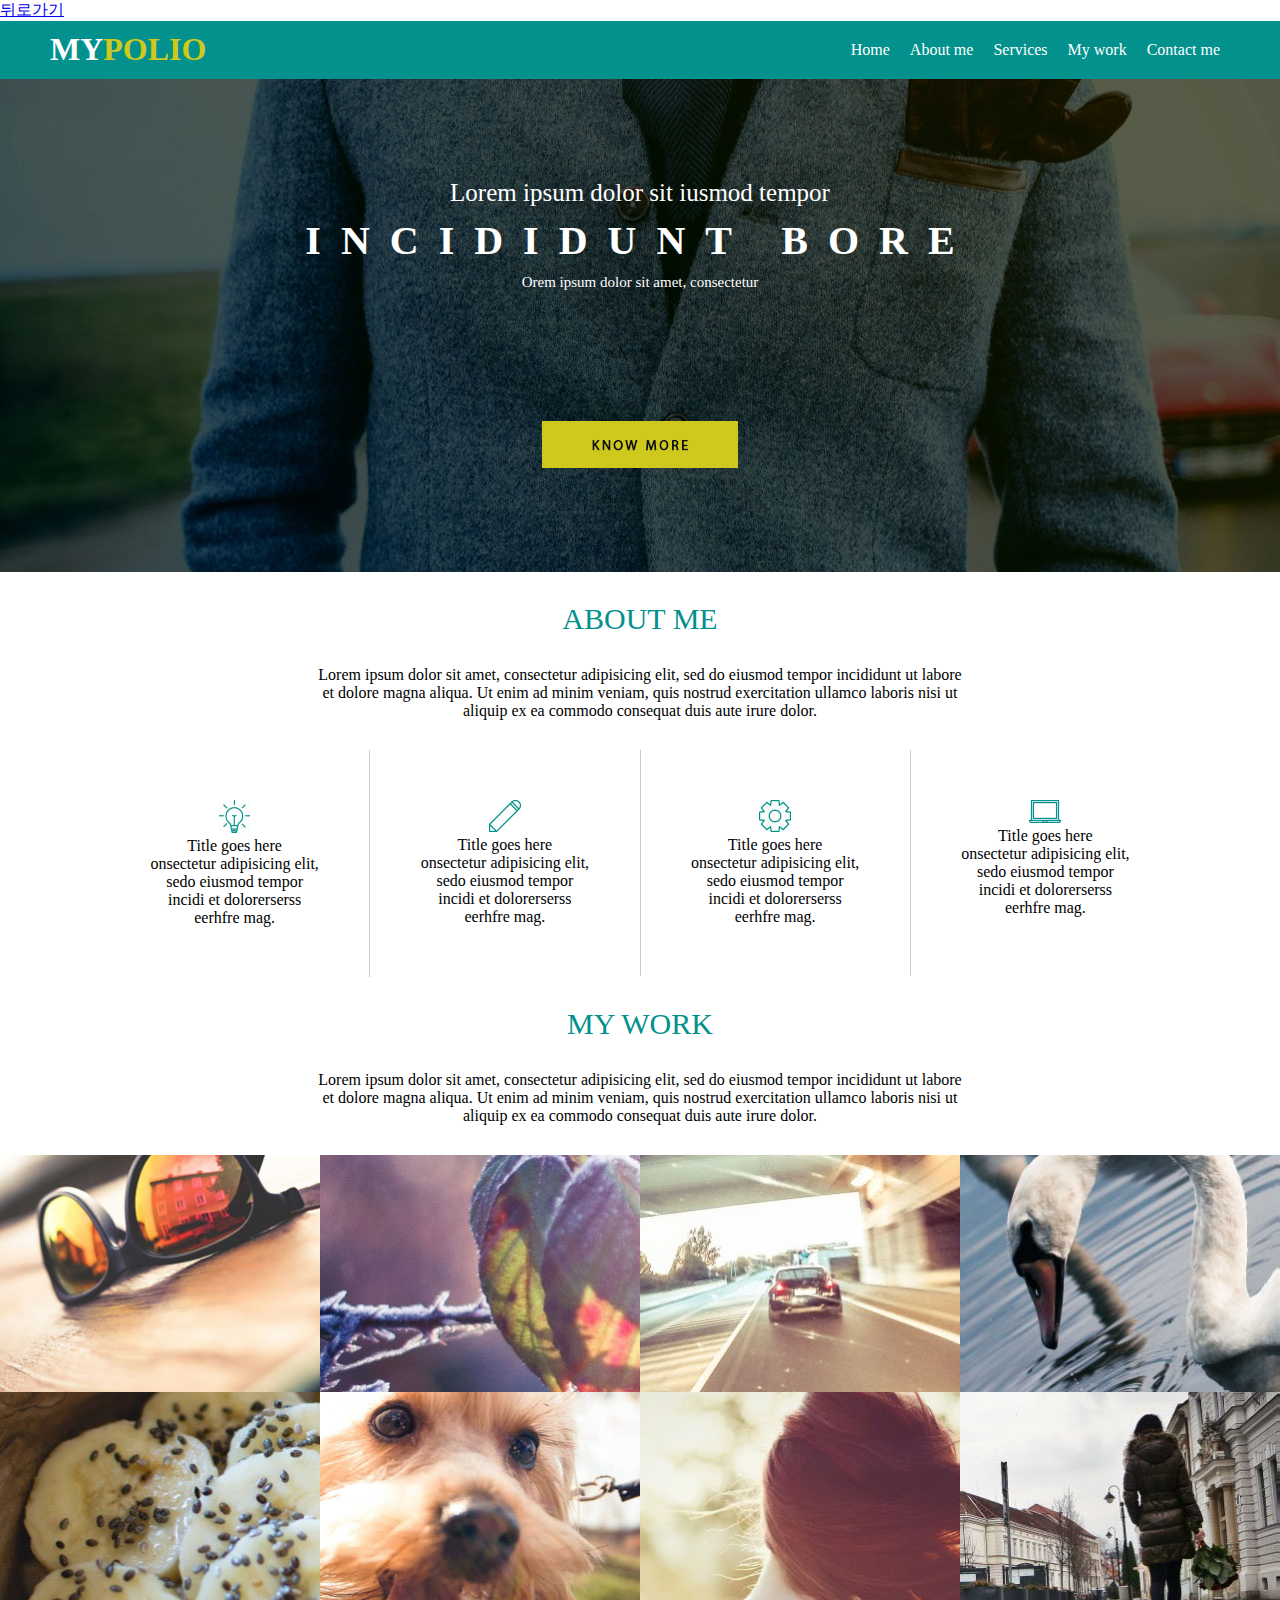
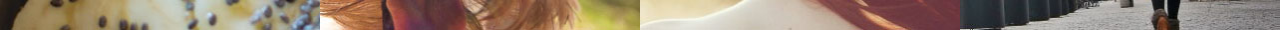
<file: layout2.html>
<!DOCTYPE html>
<html>
    <head>
        <title>layout2</title>
        <meta charset="utf-8"/>
    <style>
    body{
        margin:0px; 
    }
    header{
        background-color: #02918c;
        color: white; /*글씨 색깔은 상속 됩니다.*/
        padding: 10px 50px; /* 상하 좌우 */
    }
    header>h1>span:nth-child(2){
        color:#cfc91d;
    }
    header li{
        float: left;
        list-style: none;
        padding: 0px 10px; /*안쪽 여백: 상하 좌우*/
    }
    .clear{
        clear:both; height: 0px; overflow:hidden; 
    }
    header>h1{
        float:left;
        margin: 0px;
    }
    header>nav{
        float:right;
    }
    header ul{
        margin: 10px 0px;
    }
    #main_visual{
        background-image: url("images/layout2_visual.jpg");
        /* height: 400px; */
        /* background-size  auto 100%; */ /*가로 세로*/
        background-size: cover; /* 커버 */
        background-repeat: no-repeat;
        /* repeat, no-repeat:남는 곳은 비워둔다, repeat-x:가로로만 채워준다, repeat-y:세로로만 채워준다 */
        background-color: black;
        background-position: 50% 50%; /* 0% 최소, 100% 최대 */
        
        color: white;
        text-align: center;
        padding: 100px 0px; /* 상하 좌우 */
    }
    #main_visual>h2{
        width: 900px;
        margin: 10px auto; /*상하 좌우*/
        letter-spacing: 20px; /*글자  사이 간격 */
        font-size: 40px;
    }
    #title_top{
        font-size: 25px;
    }
    #title_bottom{
        font-size: 15px;
    }
    #main_visual>img{
        margin-top: 130px;
    }
    section{
        text-align: center;
    }
    section>h3{
        color: #02918c;
        font-weight: normal;
        font-size: 30px;
    }
    section>p{
        width:  650px;
        margin: 30px auto;
    }
    section>#about_list>li{
        float: left;
        width:25%; /* 1/4 4개로 나눔 */ /* 100을 4개로 나눴을 때, 1/4 4개로 나눔 */
        width:calc(25% - (1px / 4 * 3) - 50px - 50px);
        /*넓이를 계산 calc*/
        /*4칸 3줄*/
        list-style: none; 
        border-right: solid 1px #cccccc;
        padding: 50px;
    }
    section>#about_list>li:nth-child(4){
        border: none; /*마지막 선 삭제*/
    }
    section>#about_list{
        padding: 0px;
        margin-left: 100px;
        margin-right: 100px;

    }
    section dd{
        margin: 0px;
    }
    section>#work_list>li{
        float: left;
        list-style: none;
        width: 25%;
    }
    section>#work_list>li>img{
        display: inline; /*img 태그의 기본모습  - 인라인형 */
        display: block; /*블록형 모습으로 변경*/
        width: 100%;
    }
    section>#work_list{
        padding: 0px;
    }
    #wrap{
        min-width: 1000px;
        max-width: 1920px; /*fullHD*/
        margin-left: auto;
        margin-right: auto;
    }
    </style>

    </head>

    <body>

        <div id="wrap">
        <a href="index.html">뒤로가기</a>

            <header>
                <h1>
                    <span>MY</span><span>POLIO</span>
                   <!-- div와span은 별의미가 없기때문에 단지 구획을 나눌때 쓰기에 적절 -->
                </h1>
                <nav>
                    <ul>
                        <li>Home</li>
                        <li>About me</li>
                        <li>Services</li>
                        <li>My work</li>
                        <li>Contact me</li>
                        <div class="clear"></div>
                    </ul>
                </nav>
                <div class="clear"></div>
            </header>

        <!-- 띄어쓰기를 하면 오류가 날수도 있으니 언더바를 사용해 이름을 지어줌 -->
         <div id="main_visual">
            <div id="title_top">Lorem ipsum dolor sit iusmod tempor</div>
            <h2>INCIDIDUNT BORE</h2>
            <div id="title_bottom">Orem ipsum dolor sit amet, consectetur</div>
            <img src="images/layout2_button.jpg">
        </div>

        <section>
        <h3>ABOUT ME</h3>
        <p>Lorem ipsum dolor sit amet, consectetur adipisicing elit,
             sed do eiusmod tempor incididunt ut labore et
           dolore magna aliqua. Ut enim ad minim veniam, 
           quis nostrud exercitation ullamco laboris nisi ut aliquip ex ea
           commodo consequat duis aute irure dolor.
        </p>
        <ul id="about_list">
            <li>
                <img src="images/layout2_icon1.jpg" >
                <dl>
                    <dt>Title goes here</dt>
                    <dd>
                            onsectetur adipisicing elit, 
                            sedo eiusmod 
                            tempor incidi et dolorerserss 
                            eerhfre mag. 
                    </dd>
                </dl>
            </li>
            <li>
                    <img src="images/layout2_icon2.jpg" >
                    <dl>
                        <dt>Title goes here</dt>
                        <dd>
                                onsectetur adipisicing elit, 
                                sedo eiusmod 
                                tempor incidi et dolorerserss 
                                eerhfre mag. 
                        </dd>
                    </dl>
            </li>
            <li>
                    <img src="images/layout2_icon3.jpg" >
                    <dl>
                        <dt>Title goes here</dt>
                        <dd>
                                onsectetur adipisicing elit, 
                                sedo eiusmod 
                                tempor incidi et dolorerserss 
                                eerhfre mag. 
                        </dd>
                    </dl>
            </li>
            <li>
                    <img src="images/layout2_icon4.jpg" >
                    <dl>
                        <dt>Title goes here</dt>
                        <dd>
                                onsectetur adipisicing elit, 
                                sedo eiusmod 
                                tempor incidi et dolorerserss 
                                eerhfre mag. 
                        </dd>
                    </dl>
            </li>
            <div class="clear"></div>
        </ul>
        </section>
        <section>
            <h3>MY WORK</h3>
            <p> Lorem ipsum dolor sit amet, consectetur adipisicing elit, sed do eiusmod tempor incididunt ut labore et
                dolore magna aliqua. Ut enim ad minim veniam, quis nostrud exercitation ullamco laboris nisi ut aliquip ex ea
                commodo consequat duis aute irure dolor.
            </p>
            <ul id="work_list">
                <li><img src="images/layout2_pic1.jpg"></li>
                <li><img src="images/layout2_pic2.jpg"></li>
                <li><img src="images/layout2_pic3.jpg"></li>
                <li><img src="images/layout2_pic4.jpg"></li>
                <li><img src="images/layout2_pic5.jpg"></li>
                <li><img src="images/layout2_pic6.jpg"></li>
                <li><img src="images/layout2_pic7.jpg"></li>
                <li><img src="images/layout2_pic8.jpg"></li>
                <div class="clear"></div>
            </ul>
        </section>
    </body>
</html>
</file>
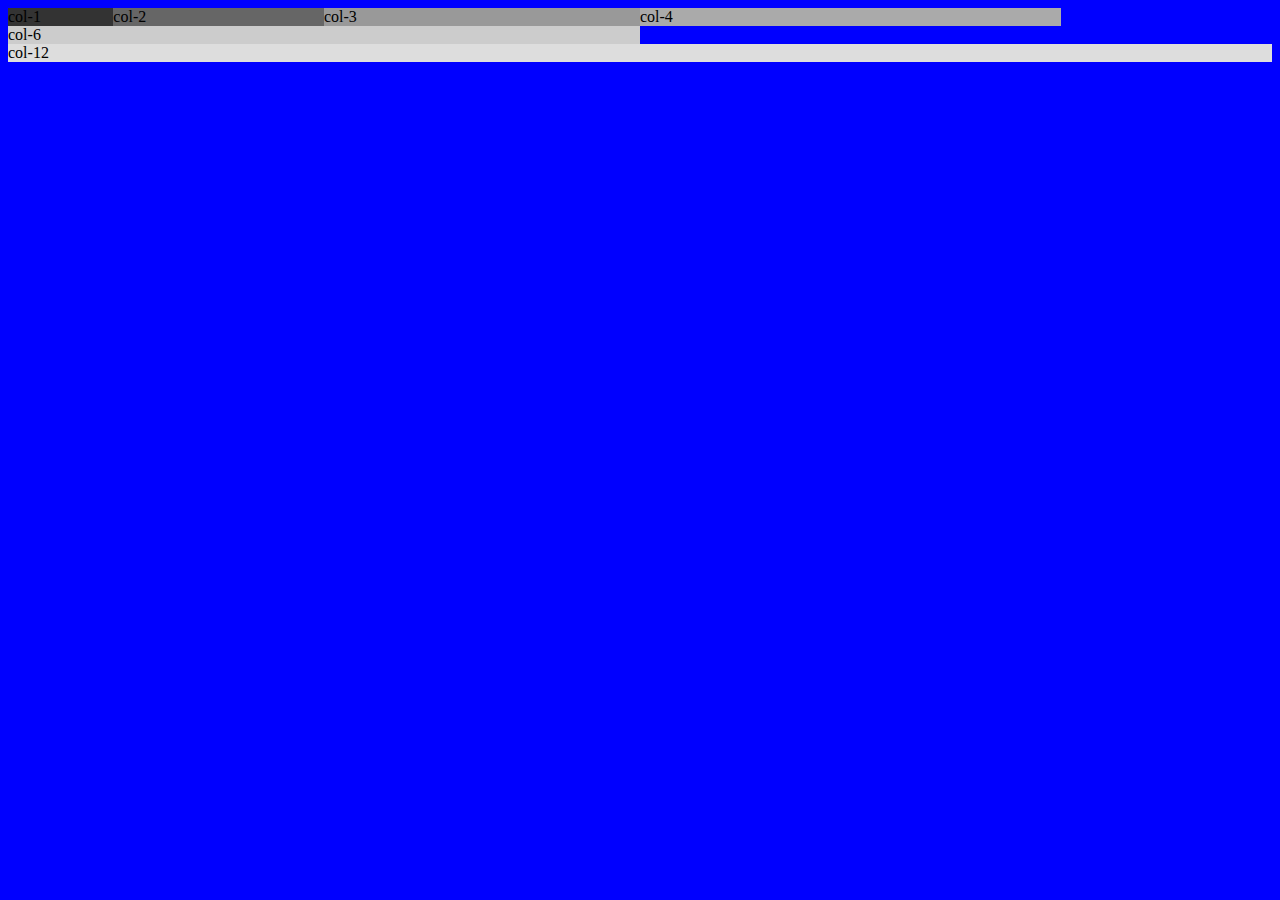
<file: responsive.html>
<!DOCTYPE html> 
<html lang="kr">
    <head>
        <meta charset="UTF-8">
        <meta name="viewport" content="width=device-width, initial-scale=1.0">
       <!-- <meta http-equiv="X-UA-Compatible" content="ie=edge">-->
        <title>responsive web</title>
        <style>
            .col-1 {width: calc(100% / 12);} /*100% / 12 */
            .col-2 {width: calc(100% / 6);}
            .col-3 {width: calc(100% / 4);}
            .col-4 {width: calc(100% / 3);}
            .col-6 {width: calc(100% / 2);}
            .col-12 {width: calc(100% / 1);}

            [class*="col-"] {
                /* 클래스 명에 "col-1"글자가 있으면 */
                float: left;
                /*세로로 두고싶으면 float left 안쓰고 가로로 두고싶으면 사용하기 */
            }

            body div:nth-child(1){ background-color: #333;}
            body div:nth-child(2){ background-color: #666;}
            body div:nth-child(3){ background-color: #999;}
            body div:nth-child(4){ background-color: #aaa;}
            body div:nth-child(5){ background-color: #ccc;}
            body div:nth-child(6){ background-color: #ddd;}


            /*
				모바일 320px ~ 767px
				타블렛 768px ~ 1023px or 1199px
				PC 1200px 이상 or 1024px 이상
			*/
			body{background-color: green;}
			@media screen and (max-width: 1920px) {
                /* 스크린이 1920을 넘지 않으면 */
  				body{background-color: blue;}
			}
			@media screen and (max-width: 1023px){
                /* 스크린이 1023을 넘지 않으면 */
				body{background-color: red;}
			}
			@media screen and (max-width: 767px){
                /* 스크린이 767을 넘지 않으면 */
				body{background-color: yellow;}
			}
            
        </style>
    </head>
    <body>
        <div class="col-1">col-1</div>
        <div class="col-2">col-2</div>
        <div class="col-3">col-3</div>
        <div class="col-4">col-4</div>
        <div class="col-6">col-6</div>
        <div class="col-12">col-12</div>

    </body>
</html>
</file>
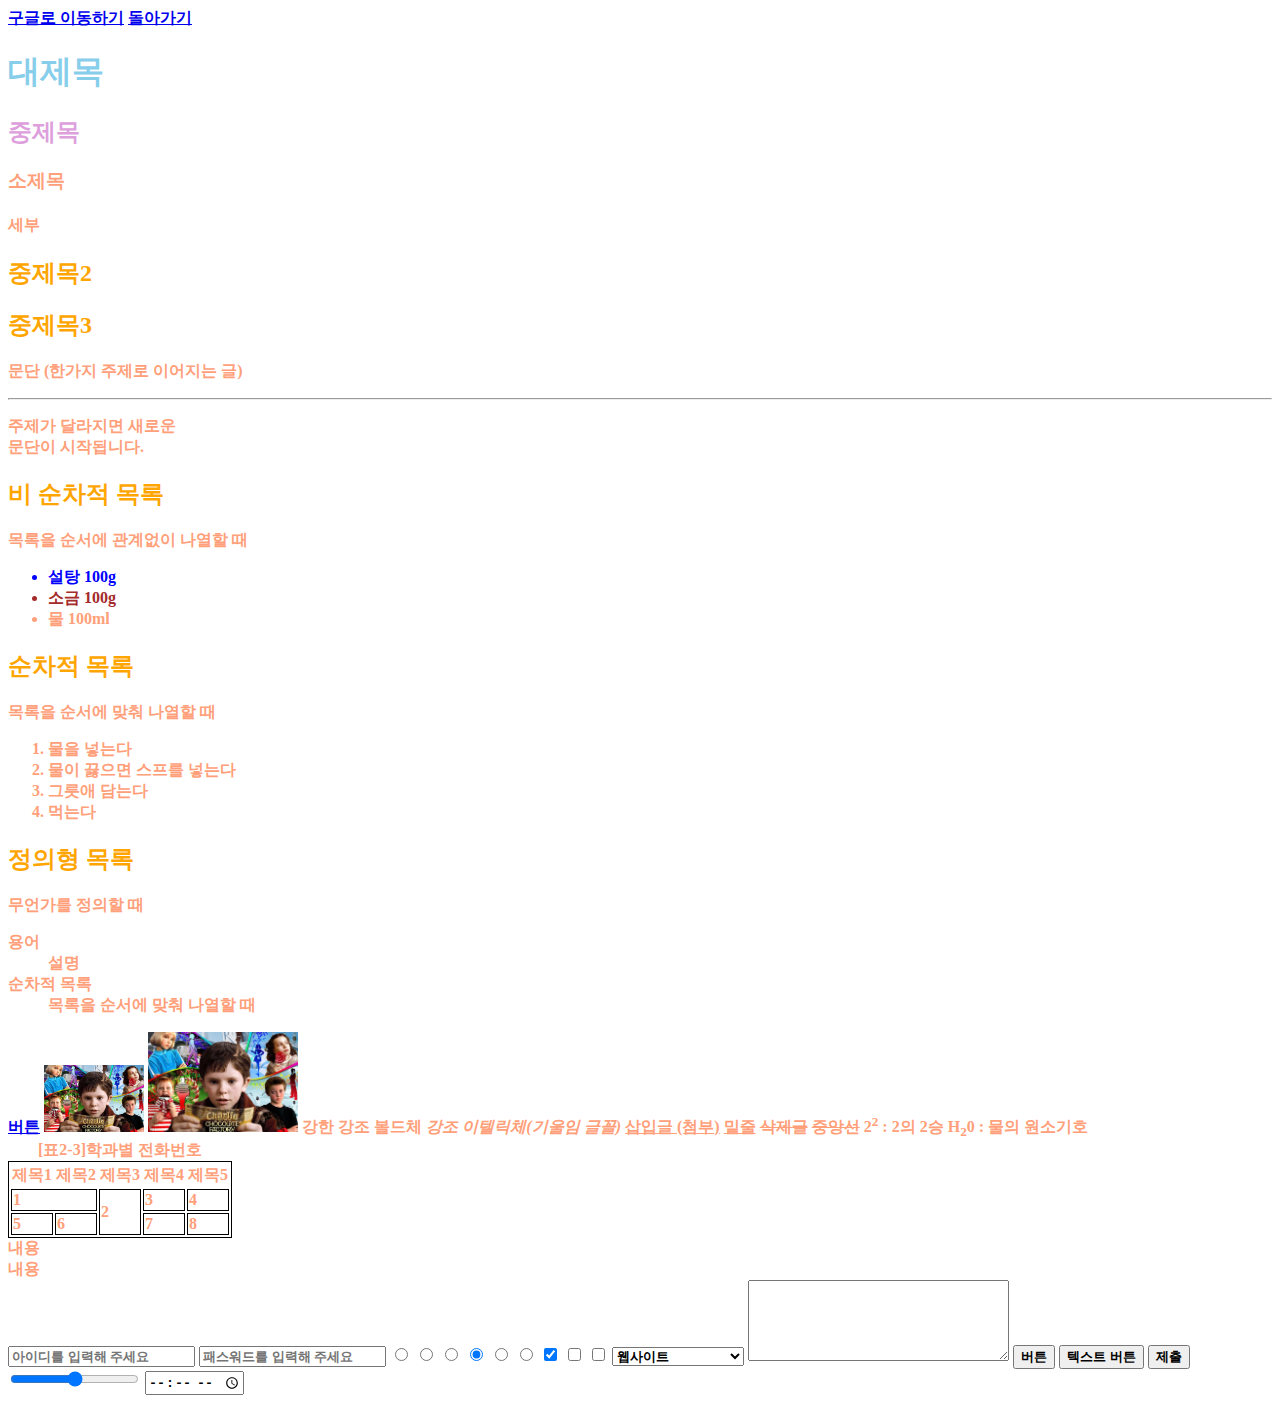
<file: training.html>
<!DOCTYPE html>
<html>
    <head>
        <title>HTML연습</title>
        <meta charset="utf-8" />
        <link rel="stylesheet" href="default.css">

        <style>
            h1{
                color: skyblue
            }
            h2{
                color: orange
            }
            .class_name{
                /* .class 중복가능 */
                color: blue
            }
            #id_name{
                /* #id  중복불가 일종의 개인 identity 같은 것*/
                color: brown
            }
            *{
                font-weight: bold;
                /* CSS초기화 할 때 *을 사용한다*/
                /*css주석*/
            }
          
        </style>
    </head>

    <body>
        <a href="https://www.google.co.kr/" target="_blank">구글로 이동하기</a>
        <a href="index.html"> 돌아가기</a>
        <!--_self,-blank-->

        <!--순번이 아니라 깊이(depth)-->
        <h1>대제목</h1>
        <h2 style="color: plum">중제목</h2>
        <h3>소제목</h3>
        <h4>세부</h4>
        <h2>중제목2</h2>
        <h2>중제목3</h2>

        <p>
            문단 (한가지 주제로 이어지는 글)
        </p>
        <hr />
        <p>
            주제가 달라지면 새로운 <br />문단이 시작됩니다.
        </p>
        <h2>비 순차적 목록</h2>
        목록을 순서에 관계없이 나열할 때
        <ul>
            <li class="class_name">설탕 100g</li>
            <li id="id_name">소금 100g</li>
            <li>물 100ml</li>
        </ul>
        <h2>순차적 목록</h2>
        목록을 순서에 맞춰 나열할 때
        <ol>
            <li>물을 넣는다</li>
            <li>물이 끓으면 스프를 넣는다</li>
            <li>그릇애 담는다</li>
            <li>먹는다</li>
        </ol>
        <h2>정의형 목록</h2>
        무언가를 정의할 때
        <dl>
            <dt>용어</dt>
            <dd>설명</dd>

            <dt>순차적 목록</dt>
            <dd>목록을 순서에 맞춰 나열할 때</dd>
        </dl>

        <!-- a, anchor 닺-->
        <a href="./../DP2019/training.html">버튼</a>

        <!--img 이미지-->
        <img src="images/chocolate.jpg" width="100px">
        <img src="./images/chocolate.jpg" height="100px">

        <!--strong, em <>  b, i-->
        <strong>강한 강조</strong>
        <b>볼드체</b>

        <em>강조</em>
        <i>이텔릭체(기울임 글꼴)</i>

        <!--ins, del <> u, strike-->
        <ins>삽입글 (첨부)</ins>
        <u>밑줄</u>

        <del>삭제글</del>
        <strike>중앙선</strike>
        
        <!-- sup 위청자, sub 아래청자-->
        2<sup>2</sup> : 2의 2승
        H<sub>2</sub>0 : 물의 원소기호

        <!--table 도표, tr : table row 테이블행, td : table data-->
        <!--table, tr,-->
       <style>
           table,tr,td {border:solid 1px black;}
      </style>
       <!--rowspan 행 확장, colspan 열 확장-->
        <table summary="학과별 학번, 이름, 전화번호 정보">
         <caption>[표2-3]학과별 전화번호</caption>
         <!--thead,tbody,tfoot-->
         <thead>
            <tr>
                <th scope="col">제목1</th>
                <th scope="col">제목2</th>
                <th scope="col">제목3</th>
                <th scope="col">제목4</th>
                <th scope="col">제목5</th>
            </tr>
        </thead>
            <tr>
                <td colspan="2">1</td> 
                <!--가로로 2칸을 차지-->
                <td rowspan="2">2</td>
                <!--세로로 2칸을 차지-->
                <td>3</td>
                <td>4</td>
            </tr>
            <tr>
                <td>5</td>
                <td>6</td>
                <td>7</td>
                <td>8</td>
            </tr>
        </table>

        <!--div division 구획 구분 (블록형)-->
        <div>내용</div>
        <!--span 구획 구분 (라인형)-->
        <span>내용</span>
        <!--의미없이 사용하는 경우가 많음-->

        <!--form 양식지-->
        <form>
            <input type="text" placeholder="아이디를 입력해 주세요"/>
            <input type="password" placeholder="패스워드를 입력해 주세요"/>
           <!--radio는 name이 중요함, 같은 radio는 같은 name-->
            <input type="radio" name="bt1" value="1" />
            <input type="radio" name="bt1" value="2" />
            <input type="radio" name="bt1" value="3" />

            <input type="radio" name="bt2" value="1" checked/>
            <input type="radio" name="bt2" value="2" />
            <input type="radio" name="bt2" value="3" />

            <input type="checkbox" checked/>
            <input type="checkbox"/>
            <input type="checkbox"/>

            <!--선택박스, 콤보박스-->
            <!--선택할 수 있는 보기 제시, 직접작성 실수를 방지-->
            <select>
                <option>웹사이트</option>
                <option>www.naver.com</option>
                <option>www.google.com</option>
            </select>

            <!--여러줄의 문자열을 받음, cols(가로 글자수), rows(세로 줄수)-->
            <textarea cols="30" rows="5">

            </textarea>


            <input type="button" value="버튼" />
            <input type="button" value="텍스트 버튼" onclick="alert('텍스트 버튼이 눌렸습니다.');">


            <!--제출 버튼-->
            <input type="submit" value="제출" />


            <input type="range">
            <input type="time">

        </form>

    </body>
</html>
</file>
<file: default.css>
body{
    color: lightsalmon;
}
</file>
